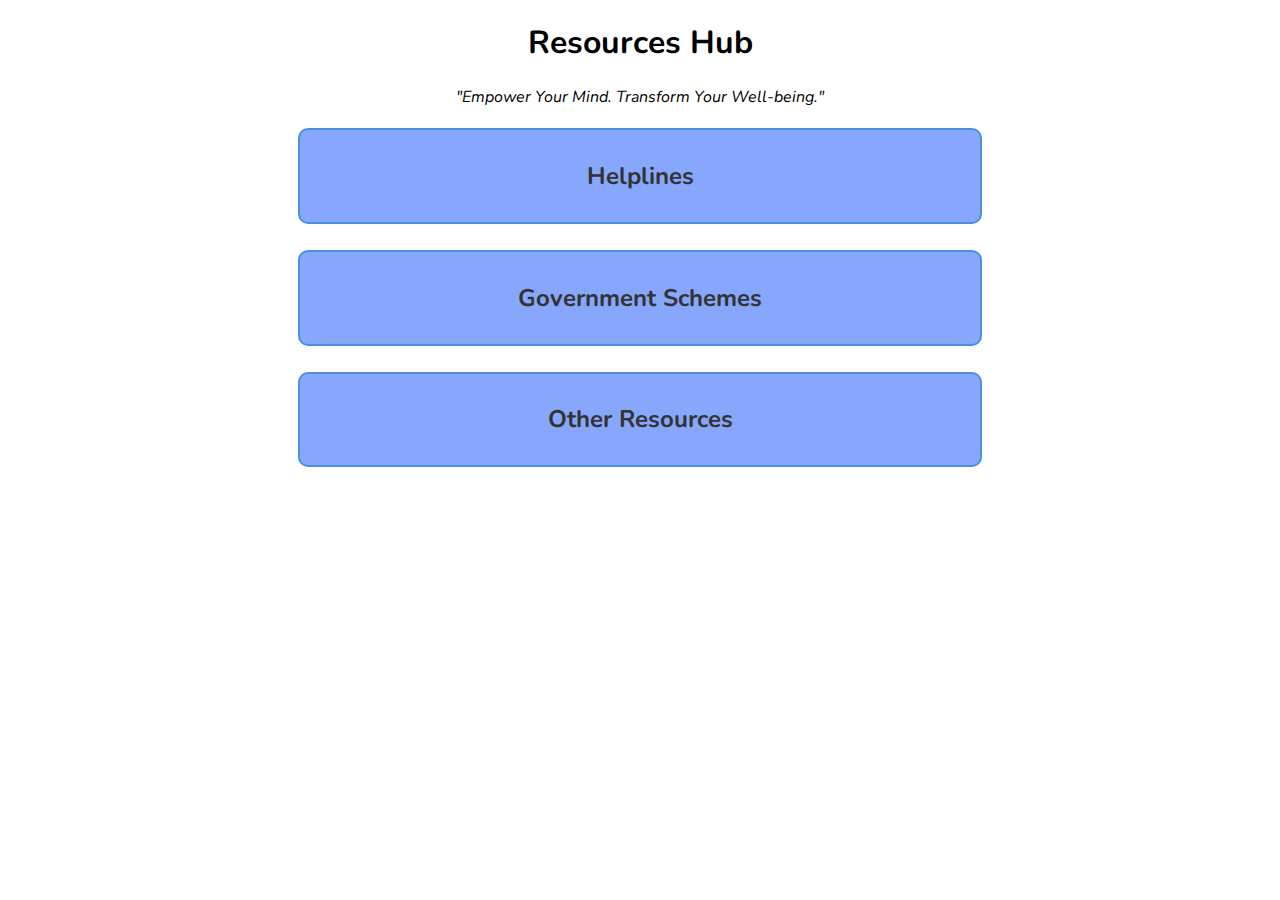
<file: resources.html>
<!DOCTYPE html>
<html lang="en">
<head>
    <meta charset="UTF-8">
    <meta http-equiv="X-UA-Compatible" content="IE=edge">
    <meta name="viewport" content="width=device-width, initial-scale=1.0">
    <link rel="stylesheet" href="rstyles.css">
    <title>Awareness, Counselling, and Skill Training</title>
</head>
<body>
    <div id="app" class="container"></div>
    <script src="app.js"></script>
</body>
</html>
</file>
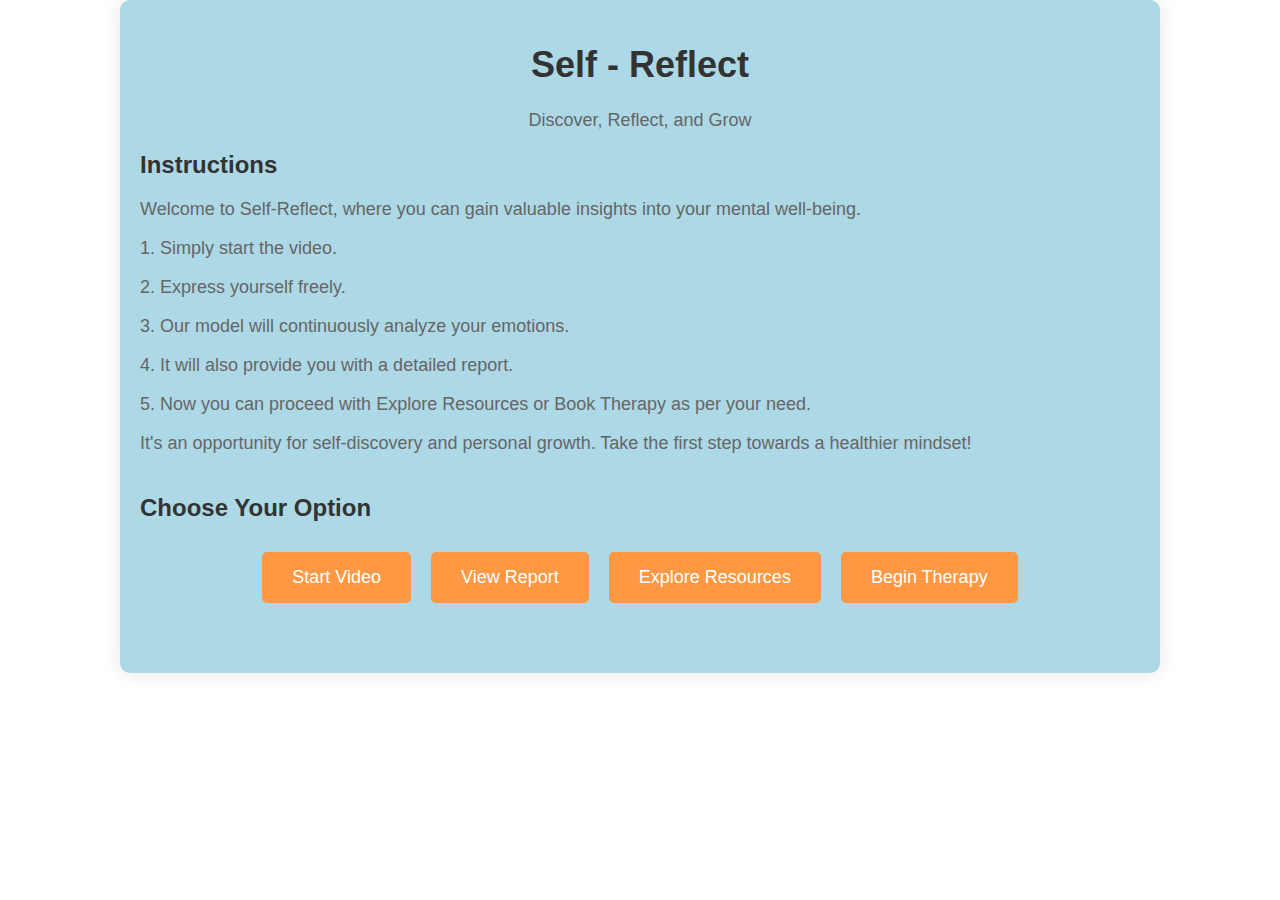
<file: selfreflect.html>
<!DOCTYPE html>
<html lang="en">

<head>
  <meta charset="UTF-8">
  <meta name="viewport" content="width=device-width, initial-scale=1.0">
  <title>Self Reflect</title>
  <link rel="stylesheet" href="SelfReflectPageCss.css">
</head>

<body>
  <div class="self-reflect-page">
    <header>
      <h1>Self - Reflect</h1>
      <p>Discover, Reflect, and Grow</p>
    </header>

    <section class="instructions">
      <h2>Instructions</h2>
      <p>
        Welcome to Self-Reflect, where you can gain valuable insights into your mental well-being.
      </p>
      <p>1. Simply start the video.</p>
      <p>2. Express yourself freely.</p>
      <p>3. Our model will continuously analyze your emotions.</p>
      <p>4. It will also provide you with a detailed report.</p>
      <p>5. Now you can proceed with Explore Resources or Book Therapy as per your need.</p>
      <p>It's an opportunity for self-discovery and personal growth. Take the first step towards a healthier mindset!</p>
    </section>

    <section class="options">
      <h2>Choose Your Option</h2>
      <div class="option-buttons">
        <a href="https://meet.google.com/new?hs=180&amp;authuser=0" class="option-button start-video">Start Video</a>
        <a href="/view-report" class="option-button view-report">View Report</a>
        <a href="/resources" class="option-button resources-page">Explore Resources</a>
        <a href="/therapy" class="option-button therapy-page">Begin Therapy</a>
      </div>
    </section>
  </div>

  <script>
    // You can add any JavaScript logic here if needed
  </script>
</body>

</html>
</file>
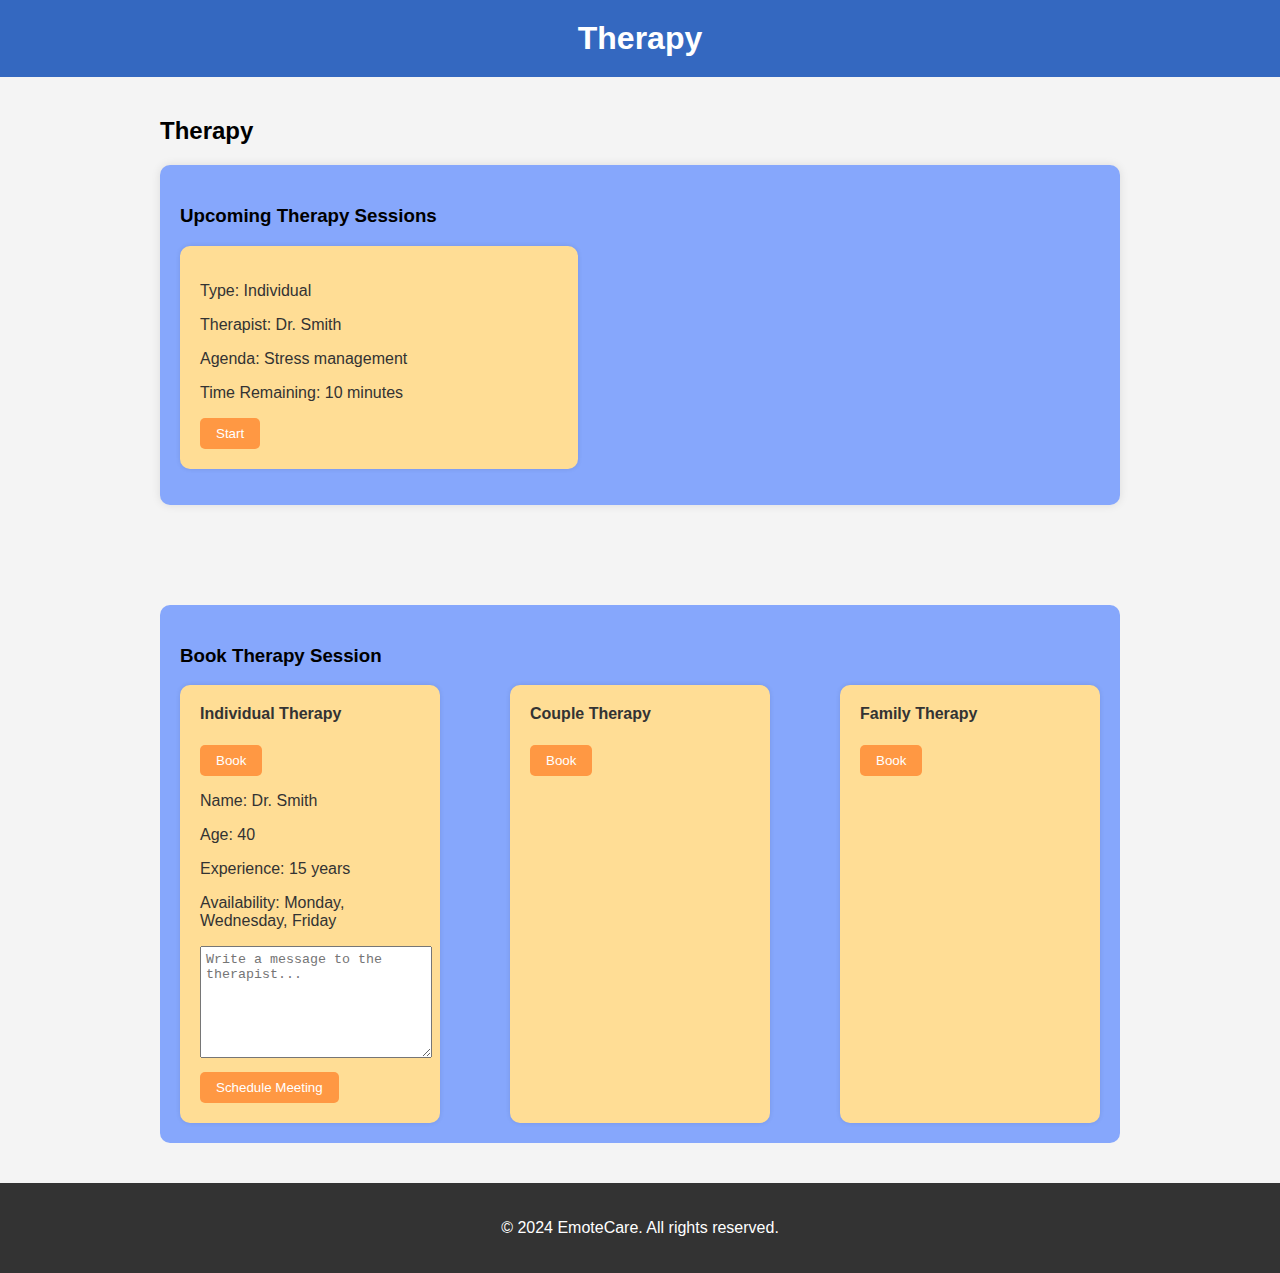
<file: therapy.html>
<!DOCTYPE html>
<html lang="en">

<head>
  <meta charset="UTF-8">
  <meta name="viewport" content="width=device-width, initial-scale=1.0">
  <title>Therapy</title>
  <link rel="stylesheet" href="App1.css">
  <link rel="stylesheet" href="App2.css">
</head>

<body>
  <header class="header">
    <h1>Therapy</h1>
  </header>

  <main>
    <section id="therapy" class="therapy-section">
      <div class="container">
        <h2>Therapy</h2>
        <div class="session-list">
          <h3>Upcoming Therapy Sessions</h3>
          <ul class="sessions-container">
            <li class="session">
              <p>Type: Individual</p>
              <p>Therapist: Dr. Smith</p>
              <p>Agenda: Stress management</p>
              <p>Time Remaining: 10 minutes</p>
              <div class="session-details">
                <button class="start-button" onclick="startMeeting('https://meet.google.com/bik-jpyu-aqf?authuser=0')">Start</button>
              </div>
            </li>
            <!-- Add more session items as needed -->
          </ul>
        </div>
        <div class="book-session">
          <h3>Book Therapy Session</h3>
          <div class="therapy-options">
            <div class="therapy-option">
              <h4>Individual Therapy</h4>
              <button onclick="bookTherapySession('individual')">Book</button>
              <div class="therapist-details">
                <p>Name: Dr. Smith</p>
                <p>Age: 40</p>
                <p>Experience: 15 years</p>
                <p>Availability: Monday, Wednesday, Friday</p>
              </div>
              <div class="schedule-meeting">
                <textarea placeholder="Write a message to the therapist..."></textarea>
                <button onclick="scheduleMeeting()">Schedule Meeting</button>
              </div>
            </div>

            <div class="therapy-option">
              <h4>Couple Therapy</h4>
              <button onclick="bookTherapySession('couple')">Book</button>
              <!-- Add therapist details and schedule meeting section here -->
            </div>

            <div class="therapy-option">
              <h4>Family Therapy</h4>
              <button onclick="bookTherapySession('family')">Book</button>
              <!-- Add therapist details and schedule meeting section here -->
            </div>
          </div>
        </div>
      </div>
    </section>
  </main>

  <footer class="footer">
    <p>&copy; 2024 EmoteCare. All rights reserved.</p>
  </footer>

  <script>
    function startMeeting(googleMeetLink) {
      window.open(googleMeetLink, '_blank');
    }

    function bookTherapySession(type) {
      // Simulate fetching therapist details from backend
      const therapistData = {
        name: "Dr. Smith",
        age: 40,
        experience: 15,
        availability: "Monday, Wednesday, Friday",
      };
      alert(`Therapist booked: ${therapistData.name}`);
    }

    function scheduleMeeting() {
      // Code to schedule meeting (e.g., open calendar, confirm booking, notify therapist)
      alert("Meeting scheduled successfully!");
    }
  </script>
</body>

</html>
</file>
<file: rstyles.css>
/* Nunito */
@import url('https://fonts.googleapis.com/css2?family=Nunito&display=swap');

*{
    font-family: 'Nunito', sans-serif;
}

.container {
    text-align: center;
    max-width: 800px;
    margin: 0 auto;
  }
  
  .quote {
    text-align: center;
    font-style: italic;
    margin-bottom: 20px;
  }
  
  .section {
    width: 80%;
    margin: 0 auto;
    padding: 10px 20px;
    background-color: #86A7FC;
    color: #fff;
    border: 2px solid #4a90e2;
    border-radius: 10px;
    cursor: pointer;
    transition: background-color 0.3s ease-in-out;
    margin-bottom: 20px;
    display: inline-block;
    text-align: center;
    text-decoration: none;
    overflow: hidden;
  }
  
  .clicked {
    background-color: #86A7FC;
    height: auto;
  }
  
  h2 {
    color: #333;
  }
  
  .subsections {
    display: none;
  }
  
  .subsection {
    width: calc(100% - 40px);
    border: 1px solid grey;
    padding: 20px;
    margin-top: 20px;
    transition: transform 0.3s ease-in-out;
    background-color: white;
    border-radius: 10px;
    color: #333;
  }
  
  .subsection:hover {
    transform: translateY(-5px);
    box-shadow: 0 0 10px rgba(0, 0, 0, 0.1);
  }
  
  .subsection img {
    max-width: 100%;
    height: auto;
    margin-bottom: 10px;
  }
  
  .subsection p {
    margin-bottom: 10px;
  }
  
  .subsection a {
    display: inline-block;
    background-color: #FF9843;
    color: #fff;
    padding: 10px 20px;
    text-decoration: none;
    border-radius: 5px;
    transition: transform 0.3s ease-in-out;
  }
  
  .subsection a:hover {
    background-color: #FFDD95;
    transform: scale(1.05);
    color: black;
  }
</file>
<file: SelfReflectPageCss.css>
body {
    font-family: Arial, sans-serif;
    margin: 0;
    padding: 0;
  }
  
  .self-reflect-page {
    max-width: 1000px;
    margin: 0 auto;
    padding: 20px;
    background-color: #ADD8E6; /* Blue background */
    border-radius: 10px;
    box-shadow: 0 0 20px rgba(0, 0, 0, 0.1);
  }
  
  header {
    text-align: center;
    margin-bottom: 20px;
  }
  
  h1 {
    font-size: 36px;
    color: #333;
  }
  
  p {
    font-size: 18px;
    color: #666;
  }
  
  .instructions, .options {
    margin-bottom: 40px;
  }
  
  .instructions h2, .options h2 {
    font-size: 24px;
    color: #333;
  }
  
  .instructions p {
    margin-bottom: 10px;
  }
  
  .option-buttons {
    display: flex;
    flex-wrap: wrap;
    justify-content: center;
  }
  
  .option-button {
    margin: 10px;
    padding: 15px 30px;
    font-size: 18px;
    text-decoration: none;
    color: #fff;
    border: none;
    border-radius: 5px;
    cursor: pointer;
    transition: background-color 0.3s ease;
  }
  
  .start-video {
    background-color: #FF9843; /* Orange */
  }
  
  .start-video:hover {
    background-color: #FFB66B; /* Lighter shade of orange */
  }
  
  .view-report, .resources-page, .therapy-page {
    background-color: #FF9843; /* Orange */
  }
  
  .view-report:hover, .resources-page:hover, .therapy-page:hover {
    background-color: #FFB66B; /* Lighter shade of orange */
  }
</file>
<file: App1.css>
/* App1.css */

body {
  font-family: Arial, sans-serif;
  background-color: #f4f4f4;
  color: #333;
  margin: 0;
  padding: 0;
}

.header {
  background-color: #3468C0;
  color: #fff;
  padding: 20px;
  text-align: center;
}

.header h1 {
  margin: 0;
}

.therapy-section {
  padding: 20px;
}

.container {
  max-width: 960px;
  margin: 0 auto;
}

h2, h3 {
  color: #000;
  margin-top: 20px;
}

ul {
  list-style-type: none;
  padding: 0;
}

.session-list {
  background-color: #86A7FC; /* Blue background */
  padding: 20px;
  border-radius: 10px;
  box-shadow: 0 0 10px rgba(0, 0, 0, 0.1);
  margin-top: 20px; /* Add some space between sections */
  margin-bottom: 100px; /* Add some space between sections */
}

.sessions-container {
  display: flex;
  justify-content: space-between;
}

.session {
  background-color: #FFDD95; /* Little bit of orange */
  width: calc(40% - 10px); /* Two sessions in one row with some spacing */
  padding: 20px;
  border-radius: 10px;
  box-shadow: 0 0 5px rgba(0, 0, 0, 0.1);
  transition: transform 0.3s ease;

  list-style-type: none; /* This will remove the dot */
}

.session:hover {
  transform: translateY(-5px);
}

.session-details {
  display: flex;
  justify-content: space-between;
  margin-top: 10px;
}

.start-button {
  background-color: #FF9843;
  color: #fff;
  border: none;
  padding: 8px 16px;
  border-radius: 5px;
  cursor: pointer;
  transition: background-color 0.3s ease;
}

.start-button:hover {
  background-color: #FFA76D;
}


.footer {
  background-color: #333;
  color: #fff;
  text-align: center;
  padding: 20px;
}
</file>
<file: App2.css>
/* App2.css */

.book-session {
  background-color: #86A7FC; /* Blue background */
  padding: 20px;
  border-radius: 10px;
  margin-bottom: 20px; /* Add space between sections */
}

.book-session h3 {
  color: #000; /* Black heading */
}
  
  .therapy-options {
    display: flex;
    justify-content: space-between;
  }
  
  .therapy-option {
    background-color: #FFDD95; /* Little bit of orange */
    width: calc(25% - 10px); /* Three options in one row with some spacing */
    padding: 20px;
    border-radius: 10px;
    box-shadow: 0 0 5px rgba(0, 0, 0, 0.1);
    transition: transform 0.3s ease;
  }
  
  .therapy-option:hover {
    transform: translateY(-5px);
  }
  
  .therapy-option h4 {
    margin-top: 0;
  }
  
  .therapist-details {
    margin-top: 10px;
  }
  
.therapy-option button {
  background-color: #FF9843;
  color: #fff;
  border: none;
  padding: 8px 16px;
  border-radius: 5px;
  cursor: pointer;
}

.therapy-option button:hover {
  background-color: #FFA76D;
}

  .schedule-meeting {
    margin-top: 10px;
  }
  
  .schedule-meeting textarea {
    width: 100%;
    height: 100px;
    margin-bottom: 10px;
    padding: 5px;
  }
  
  .schedule-meeting button {
    background-color: #FF9843;
    color: #fff;
    border: none;
    padding: 8px 16px;
    border-radius: 5px;
    cursor: pointer;
    transition: background-color 0.3s ease;
  }
  
  .schedule-meeting button:hover {
    background-color: #FFA76D;
  }
</file>
